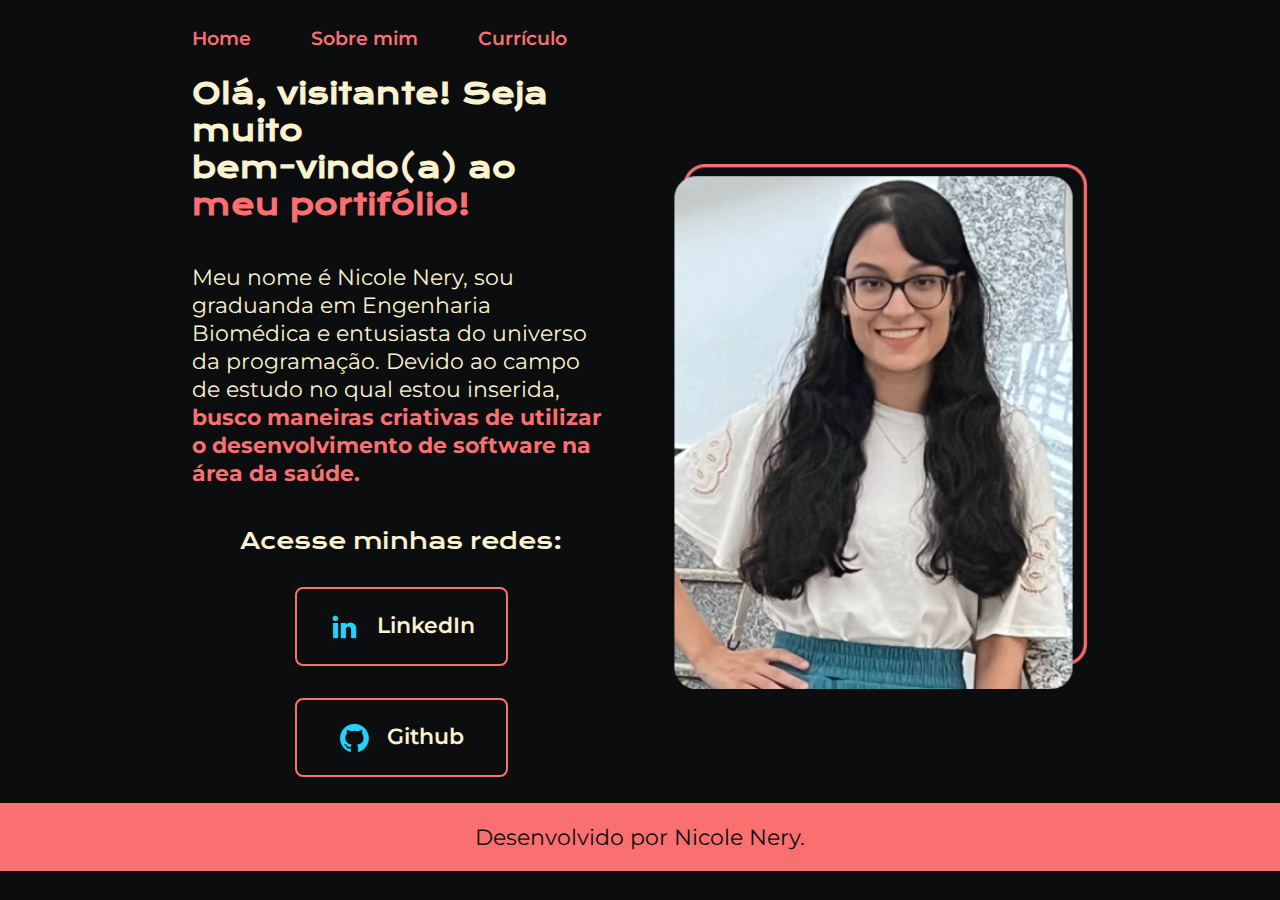
<file: index.html>
<!DOCTYPE html>
<html lang="pt-br">
<head>
    <meta charset="UTF-8">
    <meta name="viewport" content="width=device-width, initial-scale=1.0">
    <title>Portfolio</title>
    <link rel="stylesheet" href="./styles/style.css">
</head>
<body>
    <header class="cabecalho">
        <nav class="cabecalho__menu">
            <a class="cabecalho__menu__link" href="index.html">Home</a>
            <a class="cabecalho__menu__link" href="about.html">Sobre mim</a>
            <a class="cabecalho__menu__link" href="curriculo.html">Currículo</a>
        </nav>
    </header>
    <main class="apresentacao">
        <section class="apresentacao__conteudo">
            <h1 class="apresentacao__conteudo__titulo">Olá, visitante! Seja muito <br>bem-vindo(a) ao <strong class="titulo-destaque">meu portifólio!</strong></h1>
            <p class="apresentacao__conteudo__texto">Meu nome é Nicole Nery, sou graduanda em Engenharia Biomédica e entusiasta do universo da programação. Devido ao campo de estudo no qual estou inserida, <strong class="titulo-destaque">busco maneiras criativas de utilizar o desenvolvimento de software na área da saúde.</strong></p>
            <div class="apresentacao__links">
                <h2 class="apresentacao__links__subtitulo">Acesse minhas redes:</h2>
                <a class="apresentacao__links__navegacao" href="https://www.linkedin.com/in/nicolenery/">
                    <img src="./assets/linkedin.png">
                    LinkedIn
                </a>
                <a class="apresentacao__links__navegacao" href="https://github.com/Nicole-Nery">
                    <img src="./assets/github.png">
                    Github
                </a>
            </div>
        </section>
        <img class="apresentacao__imagem" src="./assets/Imagem.png" alt="Foto de Nicole Nery">
    </main>
    <footer class="rodape">
        <p>Desenvolvido por Nicole Nery.</p>
    </footer>
</body>
</html>
</file>
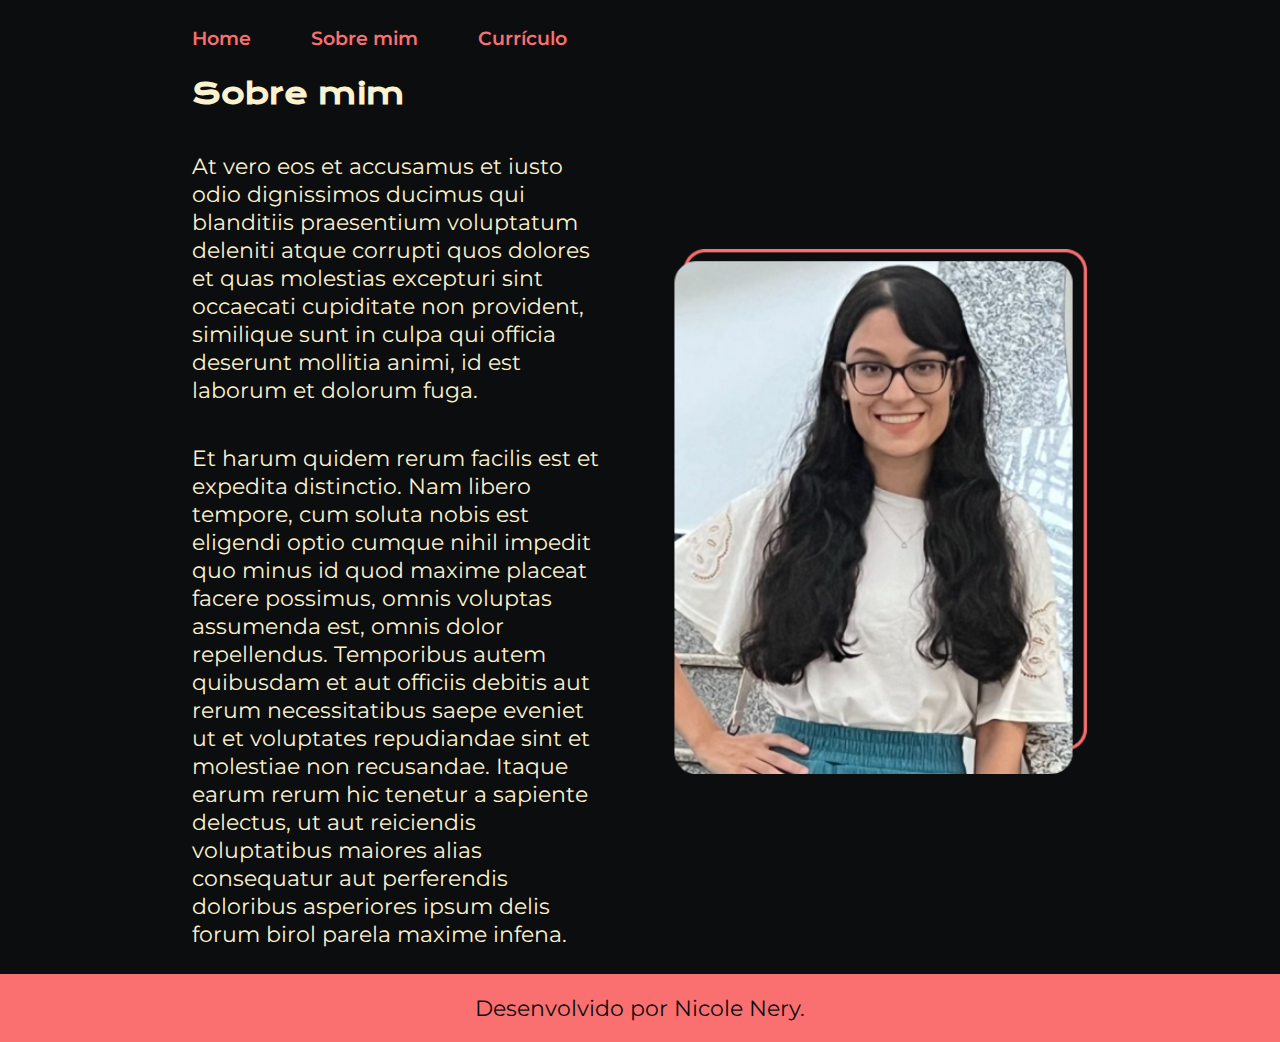
<file: about.html>
<!DOCTYPE html>
<html lang="pt-br">
<head>
    <meta charset="UTF-8">
    <meta name="viewport" content="width=device-width, initial-scale=1.0">
    <title>Sobre mim</title>
    <link rel="stylesheet" href="./styles/style.css">
</head>
<body>
    <header class="cabecalho">
        <nav class="cabecalho__menu">
            <a class="cabecalho__menu__link" href="index.html">Home</a>
            <a class="cabecalho__menu__link" href="about.html">Sobre mim</a>
            <a class="cabecalho__menu__link" href="curriculo.html">Currículo</a>
        </nav>
    </header>
    <main class="apresentacao">
        <section class="apresentacao__conteudo">
            <h1 class="apresentacao__conteudo__titulo">Sobre mim</h1>
            <p class="apresentacao__conteudo__texto">At vero eos et accusamus et iusto odio dignissimos ducimus qui blanditiis praesentium voluptatum deleniti atque corrupti quos dolores et quas molestias excepturi sint occaecati cupiditate non provident, similique sunt in culpa qui officia deserunt mollitia animi, id est laborum et dolorum fuga.</p>
            <p class="apresentacao__conteudo__texto">
               Et harum quidem rerum facilis est et expedita distinctio. Nam libero tempore, cum soluta nobis est eligendi optio cumque nihil impedit quo minus id quod maxime placeat facere possimus, omnis voluptas assumenda est, omnis dolor repellendus. Temporibus autem quibusdam et aut officiis debitis aut rerum necessitatibus saepe eveniet ut et voluptates repudiandae sint et molestiae non recusandae. Itaque earum rerum hic tenetur a sapiente delectus, ut aut reiciendis voluptatibus maiores alias consequatur aut perferendis doloribus asperiores ipsum delis forum birol parela maxime infena. 
            </p>
        </section>
        <img class="apresentacao__imagem" src="./assets/Imagem.png" alt="Foto de Nicole Nery">
    </main>
    <footer class="rodape">
        <p>Desenvolvido por Nicole Nery.</p>
    </footer>
</body>
</html>
</file>
<file: styles/style.css>
@import url('https://fonts.googleapis.com/css2?family=Krona+One&family=Montserrat:wght@400;600&display=swap');
:root {
    --cor-primaria: #0c0d0e;
    --cor-secundaria: #FBF2CF;
    --cor-terciaria: #FA7070;

    --fonte-principal: 'Krona One', sans-serif;
    --fonte-secundaria: 'Montserrat', sans-serif;
}
* {
    margin:0;
    padding:0;
}
body {
    /* height: 100vh;  estamos comentando pois no momento em que criamos o footer, não é preciso que o body ocupe 100% da pagina mais*/
    box-sizing: border-box; /*elemento filho encolhe para se adequar ao tamanho do conteúdo (elemento pai)*/
    background-color: var(--cor-primaria);
    color: var(--cor-secundaria);
}
.cabecalho {
    padding: 2% 0% 0% 15%;
}
.cabecalho__menu {
    display: flex;
    gap: 60px;
}
.cabecalho__menu__link {
    font-family: var(--fonte-secundaria);
    font-size: 1.2rem;
    font-weight: 600;
    color:var(--cor-terciaria);
    text-decoration: none;
    transition: transform 0.3s ease-in-out;
}
.cabecalho__menu__link:hover{
    transform: scale(1.2);
}
.apresentacao__imagem {
    width: 50%;
}
.titulo-destaque {
    color:var(--cor-terciaria);
}
.apresentacao {
    gap:60px;
    padding: 2% 15%;
    display: flex;
    align-items: center;
    justify-content: space-between;
}
.apresentacao__conteudo {
    width: 50%;
    display: flex;
    flex-direction: column;
    gap: 40px;
}
.apresentacao__conteudo__titulo{
    font-size:1.8rem;
    font-family: var(--fonte-principal);
}
.apresentacao__conteudo__texto{
    font-size:1.4rem;
    font-family: var(--fonte-secundaria);
}
.apresentacao__conteudo__texto a{
    text-decoration: none;
    color: var(--cor-terciaria);
}
.apresentacao__links {
    display: flex;
    flex-direction: column;
    align-items: center;
    justify-content: space-between;
    gap:32px;
}

.apresentacao__links__subtitulo {
    font-size: 1.4rem;
    font-family: var(--fonte-principal);
    font-weight: 400;
    text-align: center;
}
.apresentacao__links__navegacao {
    display: flex;
    justify-content: center;
    gap:16px;
    width: 50%;
    text-align: center;
    border: 2px solid var(--cor-terciaria);
    border-radius: 8px;
    padding: 21.5px 0; /*vertical e horizontal*/
    text-decoration: none; /*tira o sublinhado que ja vem automaticamente em links*/
    font-size: 1.4rem;
    color: var(--cor-secundaria);
    font-family: var(--fonte-secundaria);
    font-weight: 600;
    /* background-image: linear-gradient(to right, #12354d, #081f2e); */
    transition: transform 0.3s ease-in-out, background-image 0.3s ease-in-out;
}
.apresentacao__links__navegacao:hover {
    transform: scale(1.1);
    background-image: linear-gradient(to right, #FA7070, #db5656);
}

.rodape{
    color:var(--cor-primaria);
    background-color: var(--cor-terciaria);
    padding: 20px;
    text-align: center;
    font-size: 1.4rem;
    font-family: var(--fonte-secundaria);
    font-weight: 400;
}
/*Media Queries - responsividade*/
@media (max-width: 1200px) {
    .cabecalho {
        padding: 8%;
    }
    .cabecalho__menu { /*Sempre que quisermos alinhar o texto, vamos na classe Pai e aplicamos o flexbox. Nesse caso, não foi necessario aplicar aqui novamente porque já estava escrito la em cima antes do @media*/
        justify-content: center;
        gap: 30px;
    }
    .apresentacao {
        flex-direction: column-reverse; /*para colocar a imagem acima do texto*/
        padding: 5%;
    }
    .apresentacao__conteudo {
        width: auto; /*ou width: 100%*/
    }
    .apresentacao__imagem {
        width: auto;
    }
    .apresentacao__conteudo__titulo{
        font-size:1.6rem;
    }
    .apresentacao__conteudo__texto{
        font-size:1.2rem;
    }
    .apresentacao__links__subtitulo {
        font-size: 1.2rem;
    }
    .apresentacao__links__navegacao {
        font-size: 1.2rem;
    }
}

/*Podemos definir uma largura máxima de “480px” para o celular: @media (max-width: 480px), e em outra media query definir uma largura máxima de “800px” para os tablets: @media (max-width: 800px), e então atribuímos os ajustes necessários dentro de cada media query, dessa forma teremos nosso site 100% responsivo.
Podemos também definir intervalos para os tamanhos de telas com um único media query, atribuímos o valor mínimo e depois o valor máximo separando ele pelo atributo and, veja: @media (min-width: 480px ) and (max-width: 800px), nesse caso os estilos serão aplicados em telas de no mínimo “480px” e de no máximo “800px”.*/
</file>
